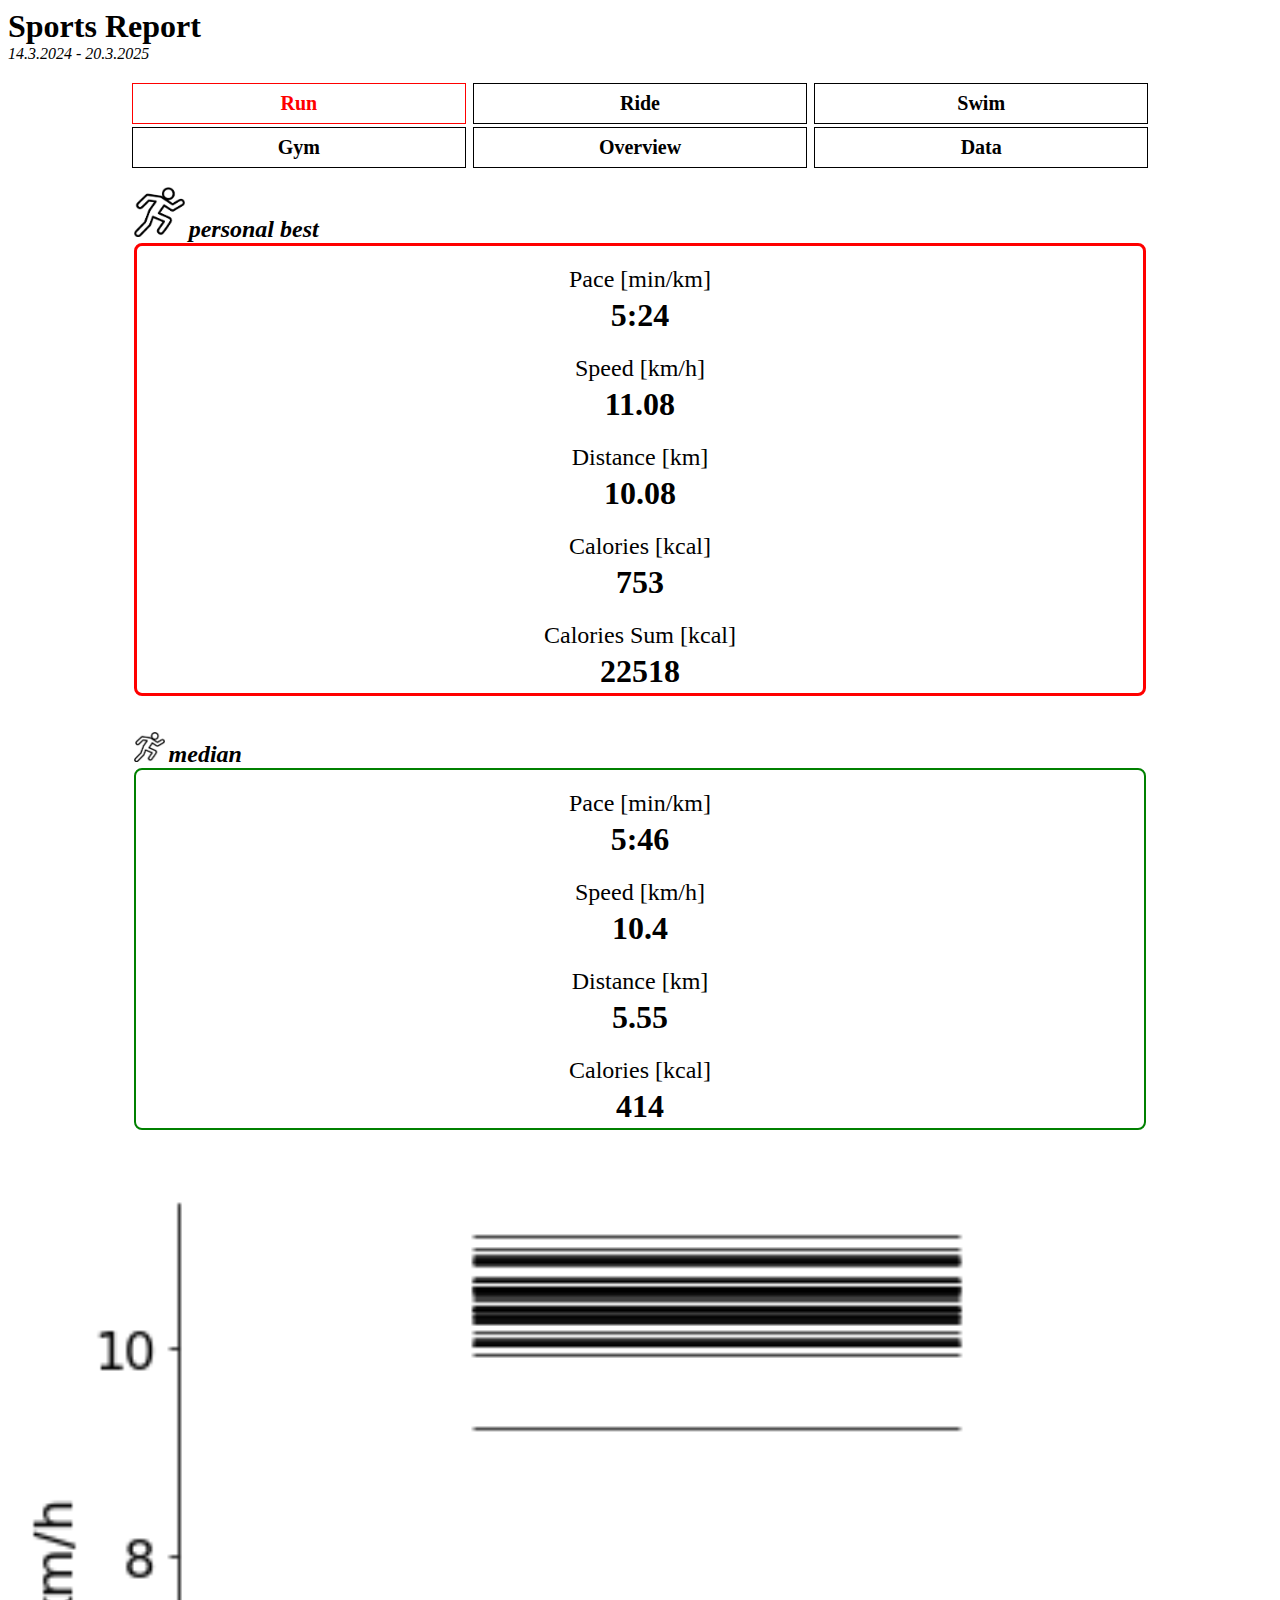
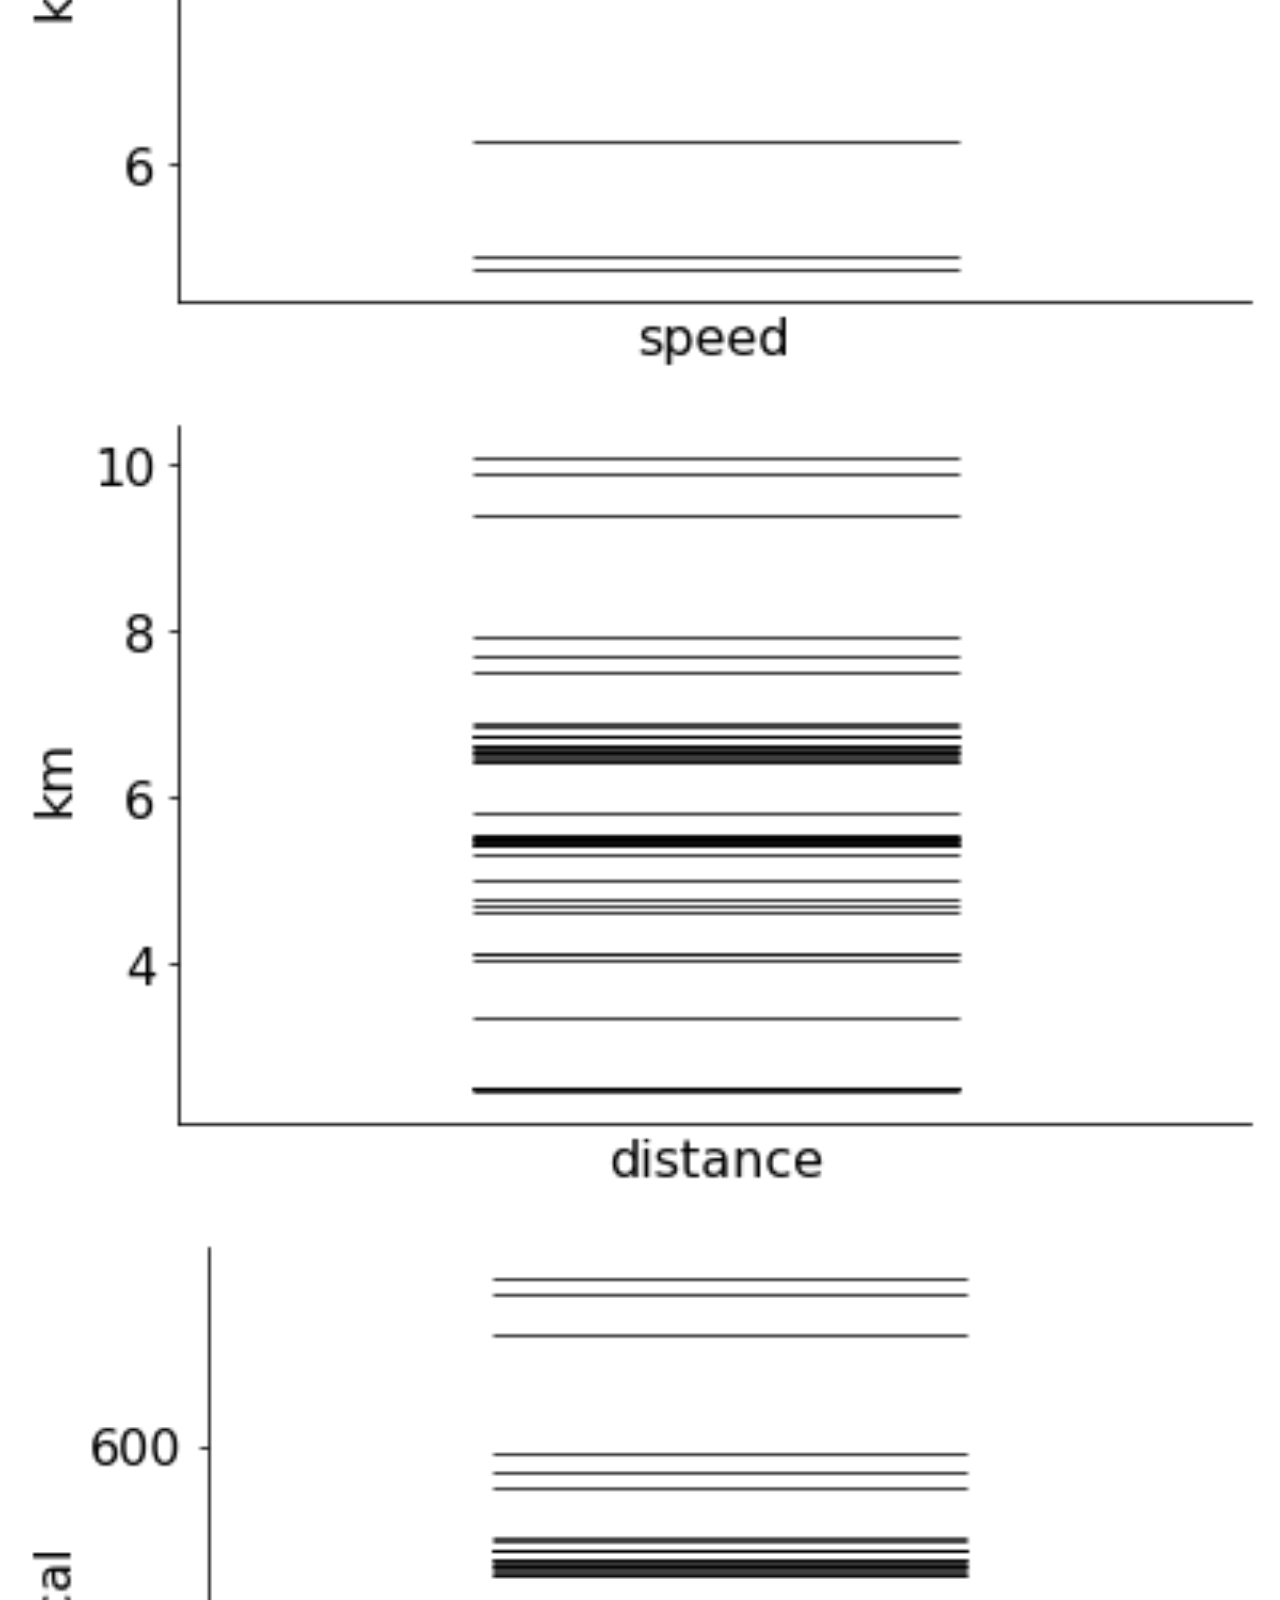
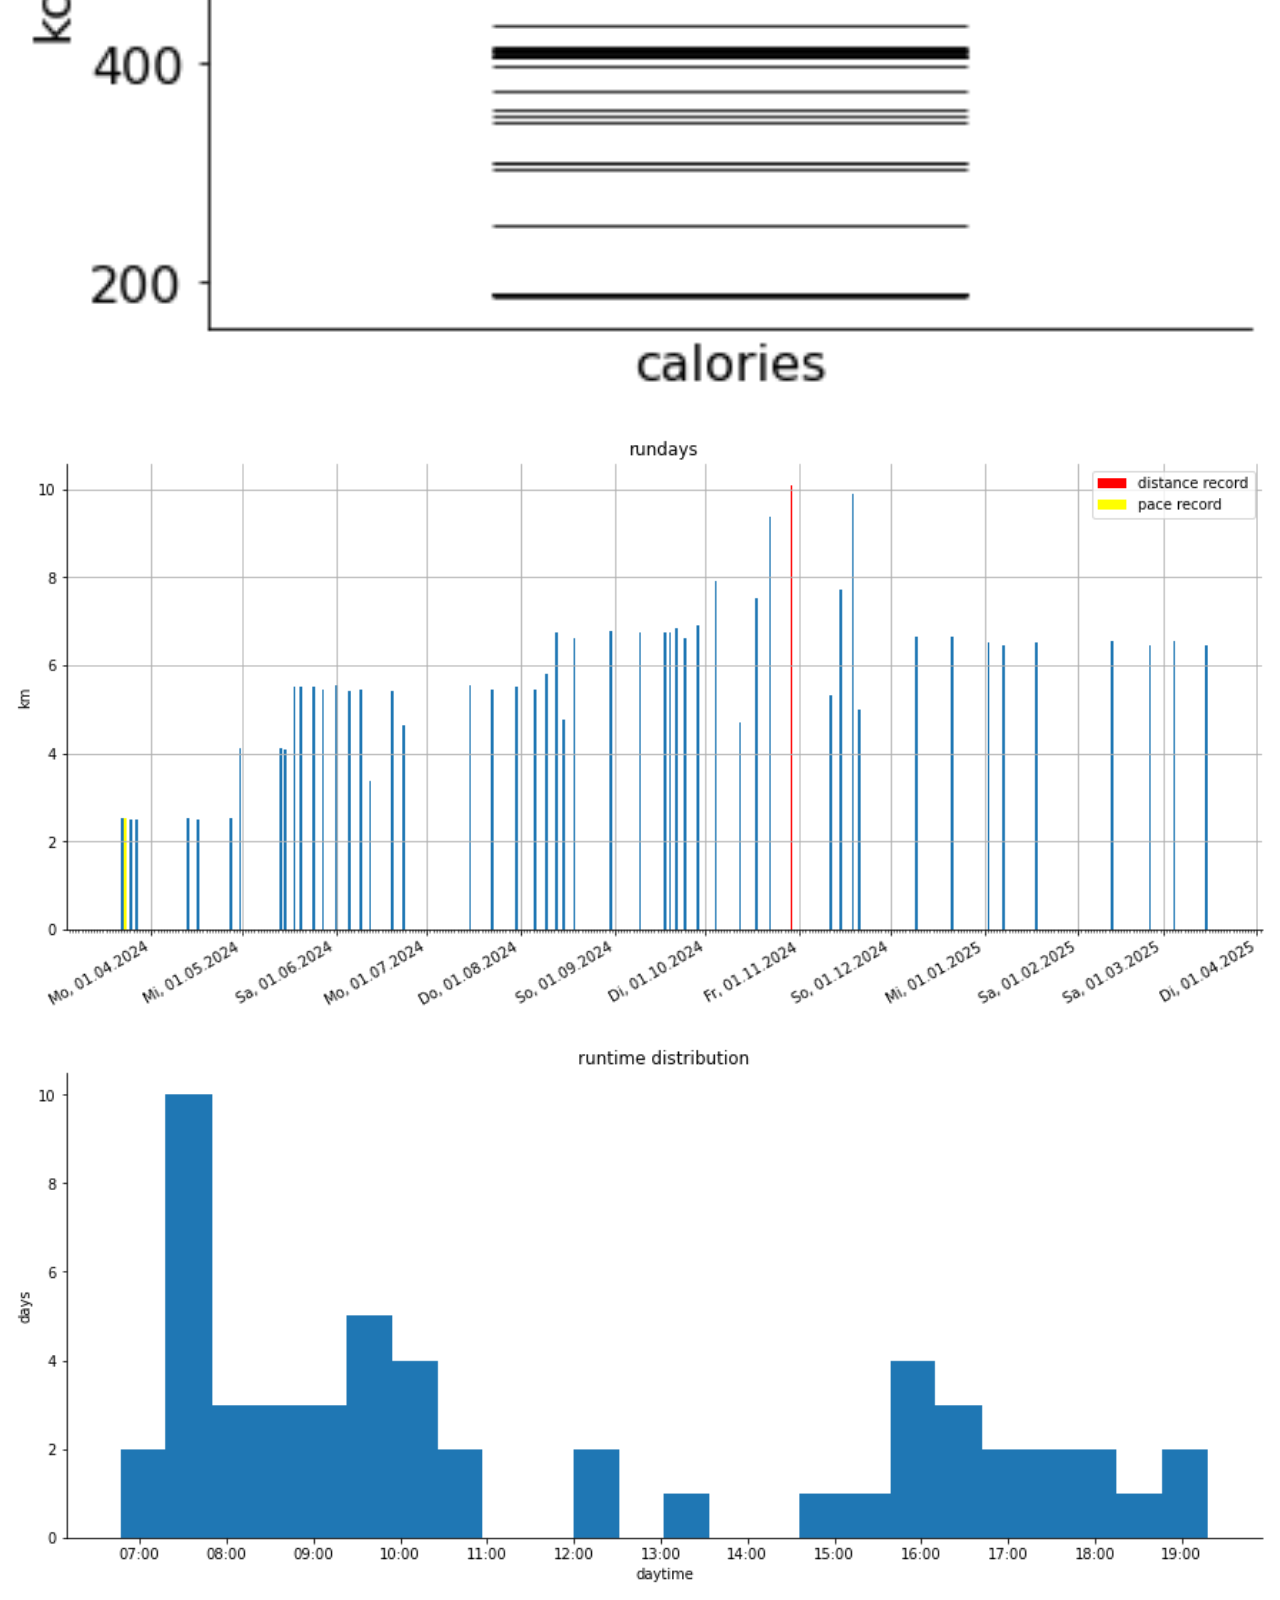
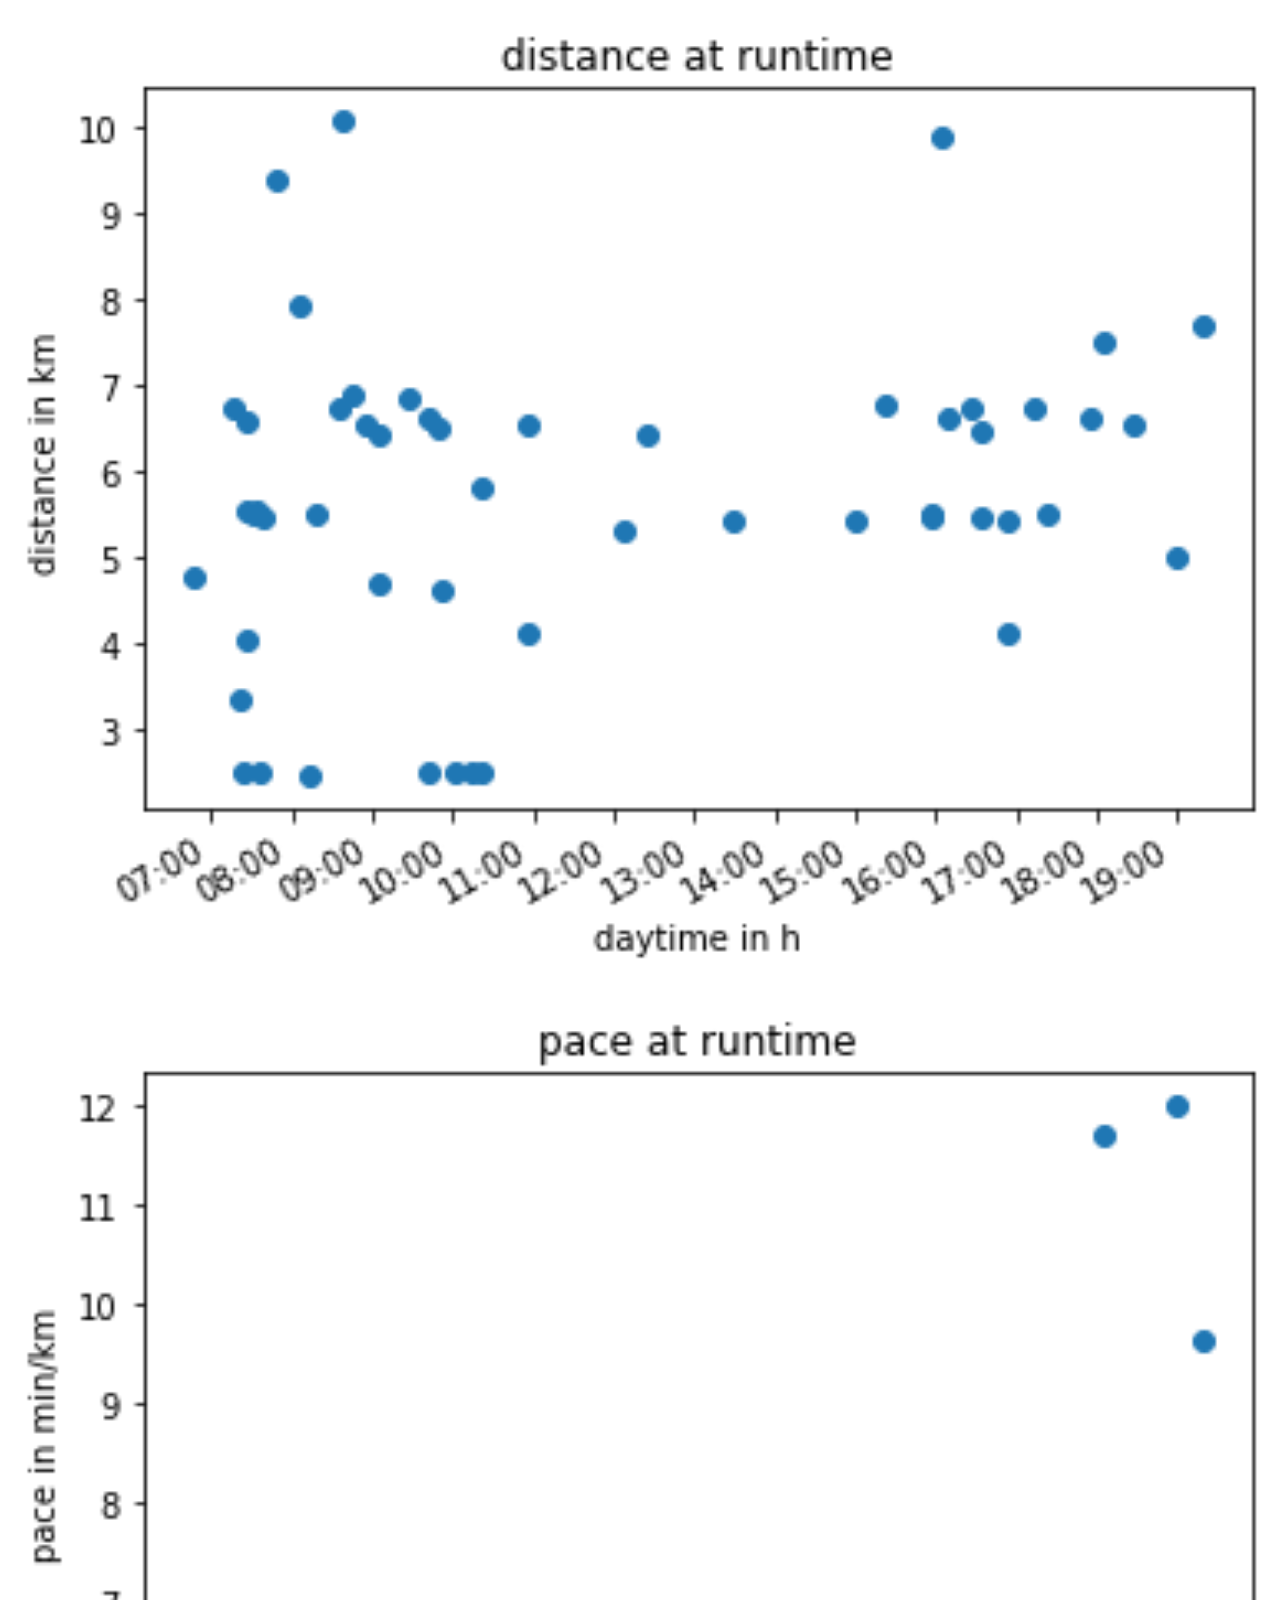
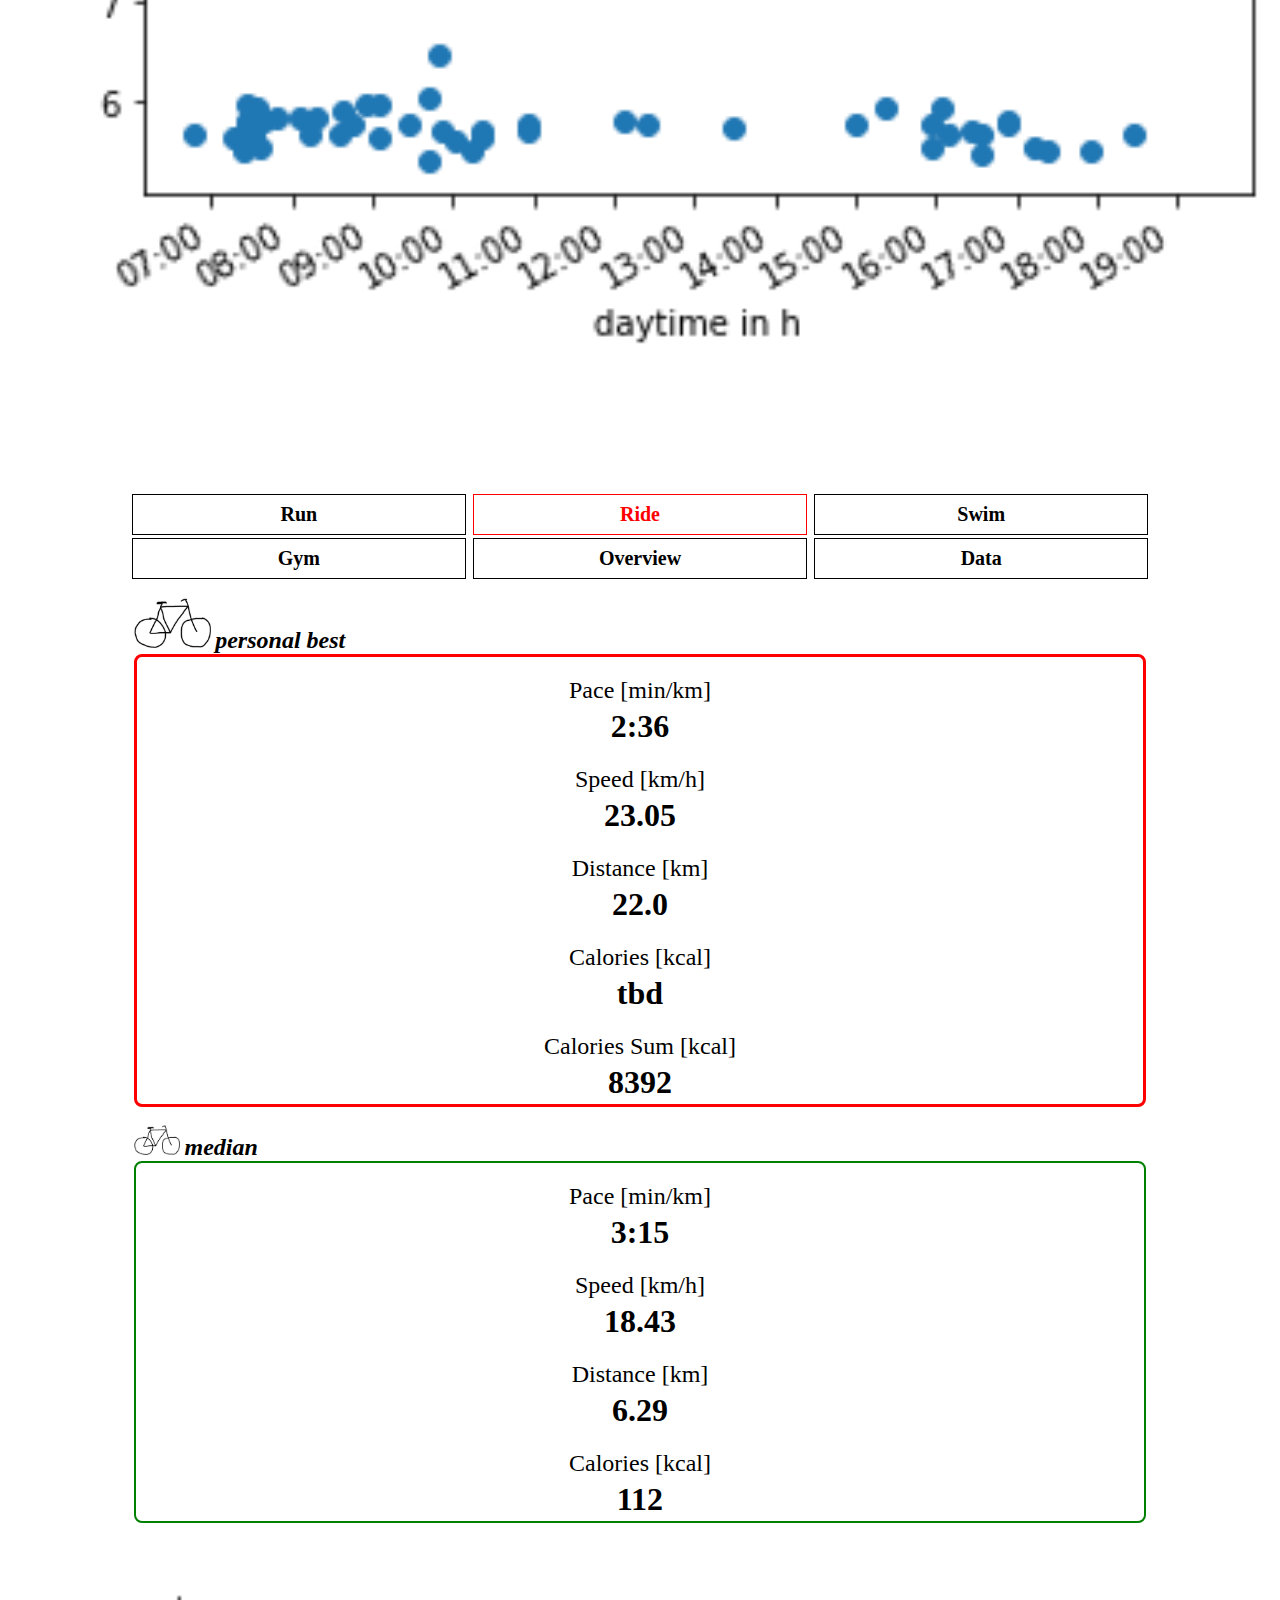
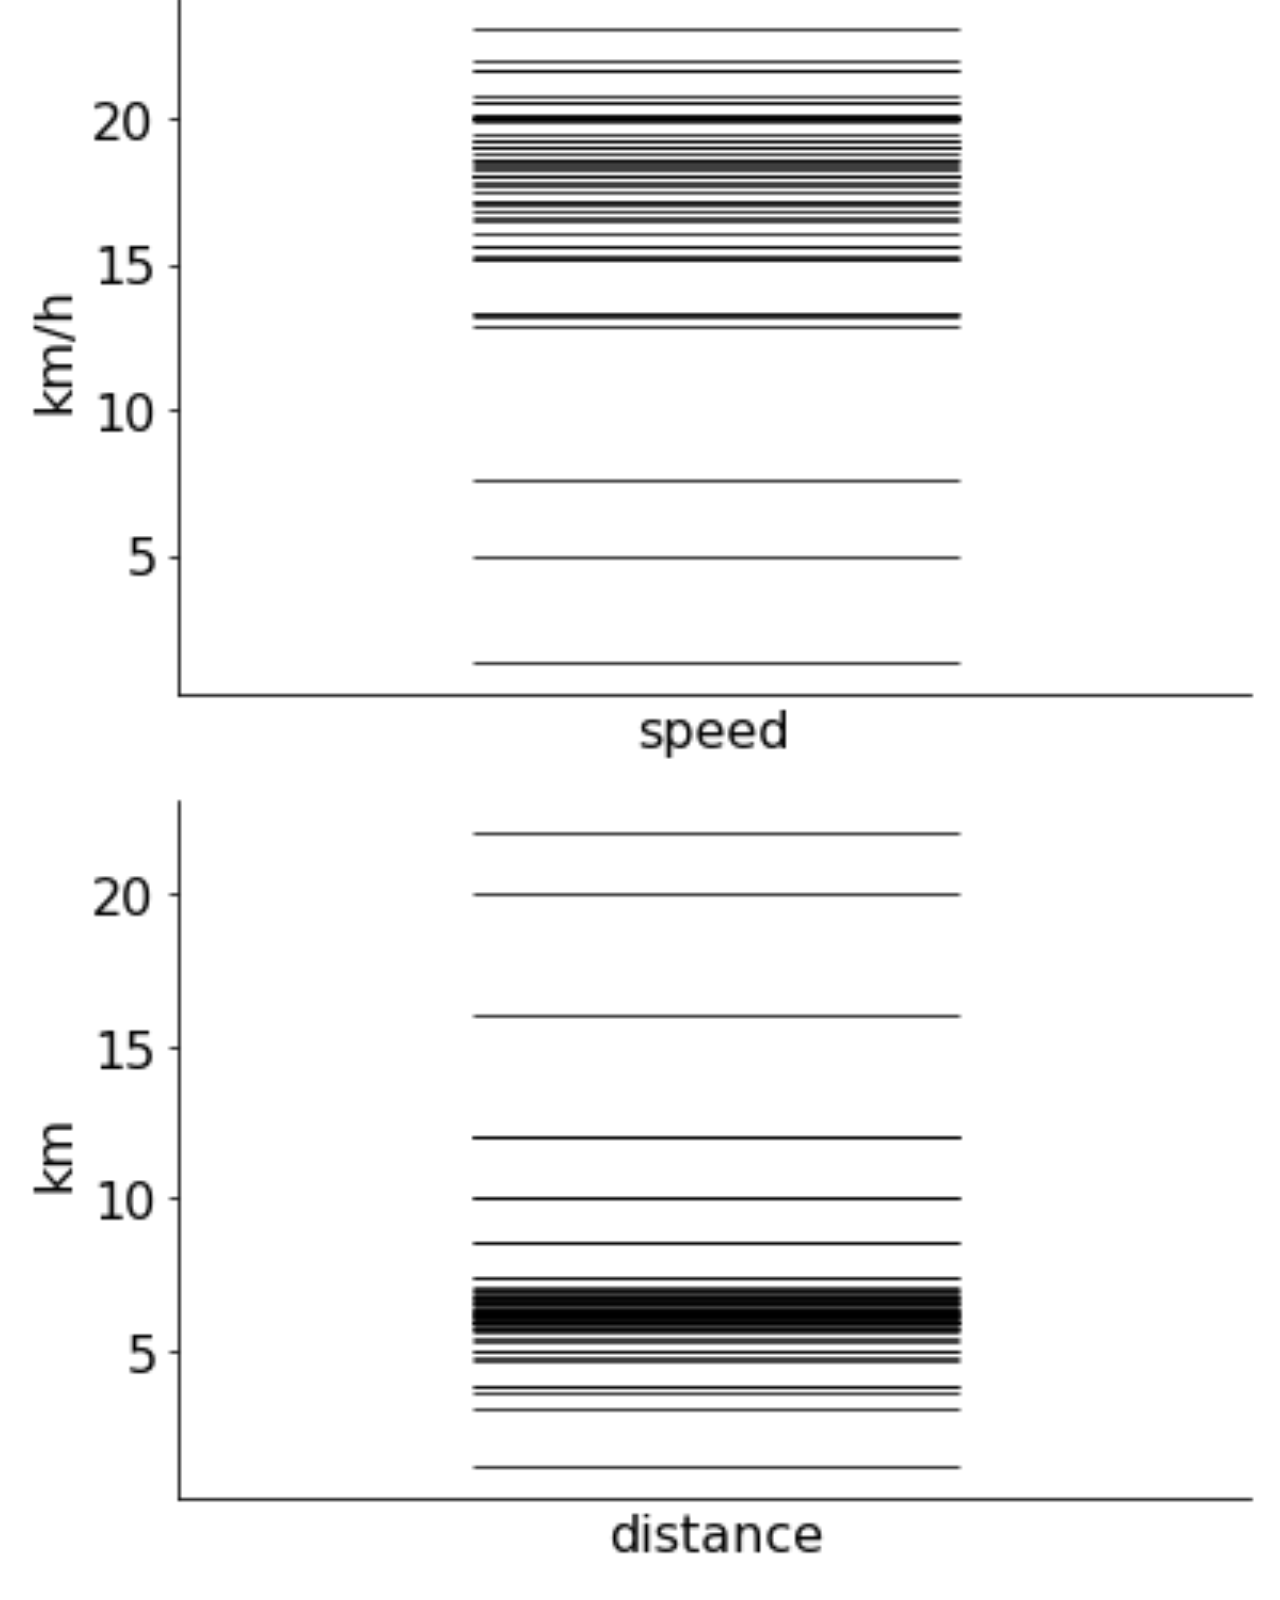
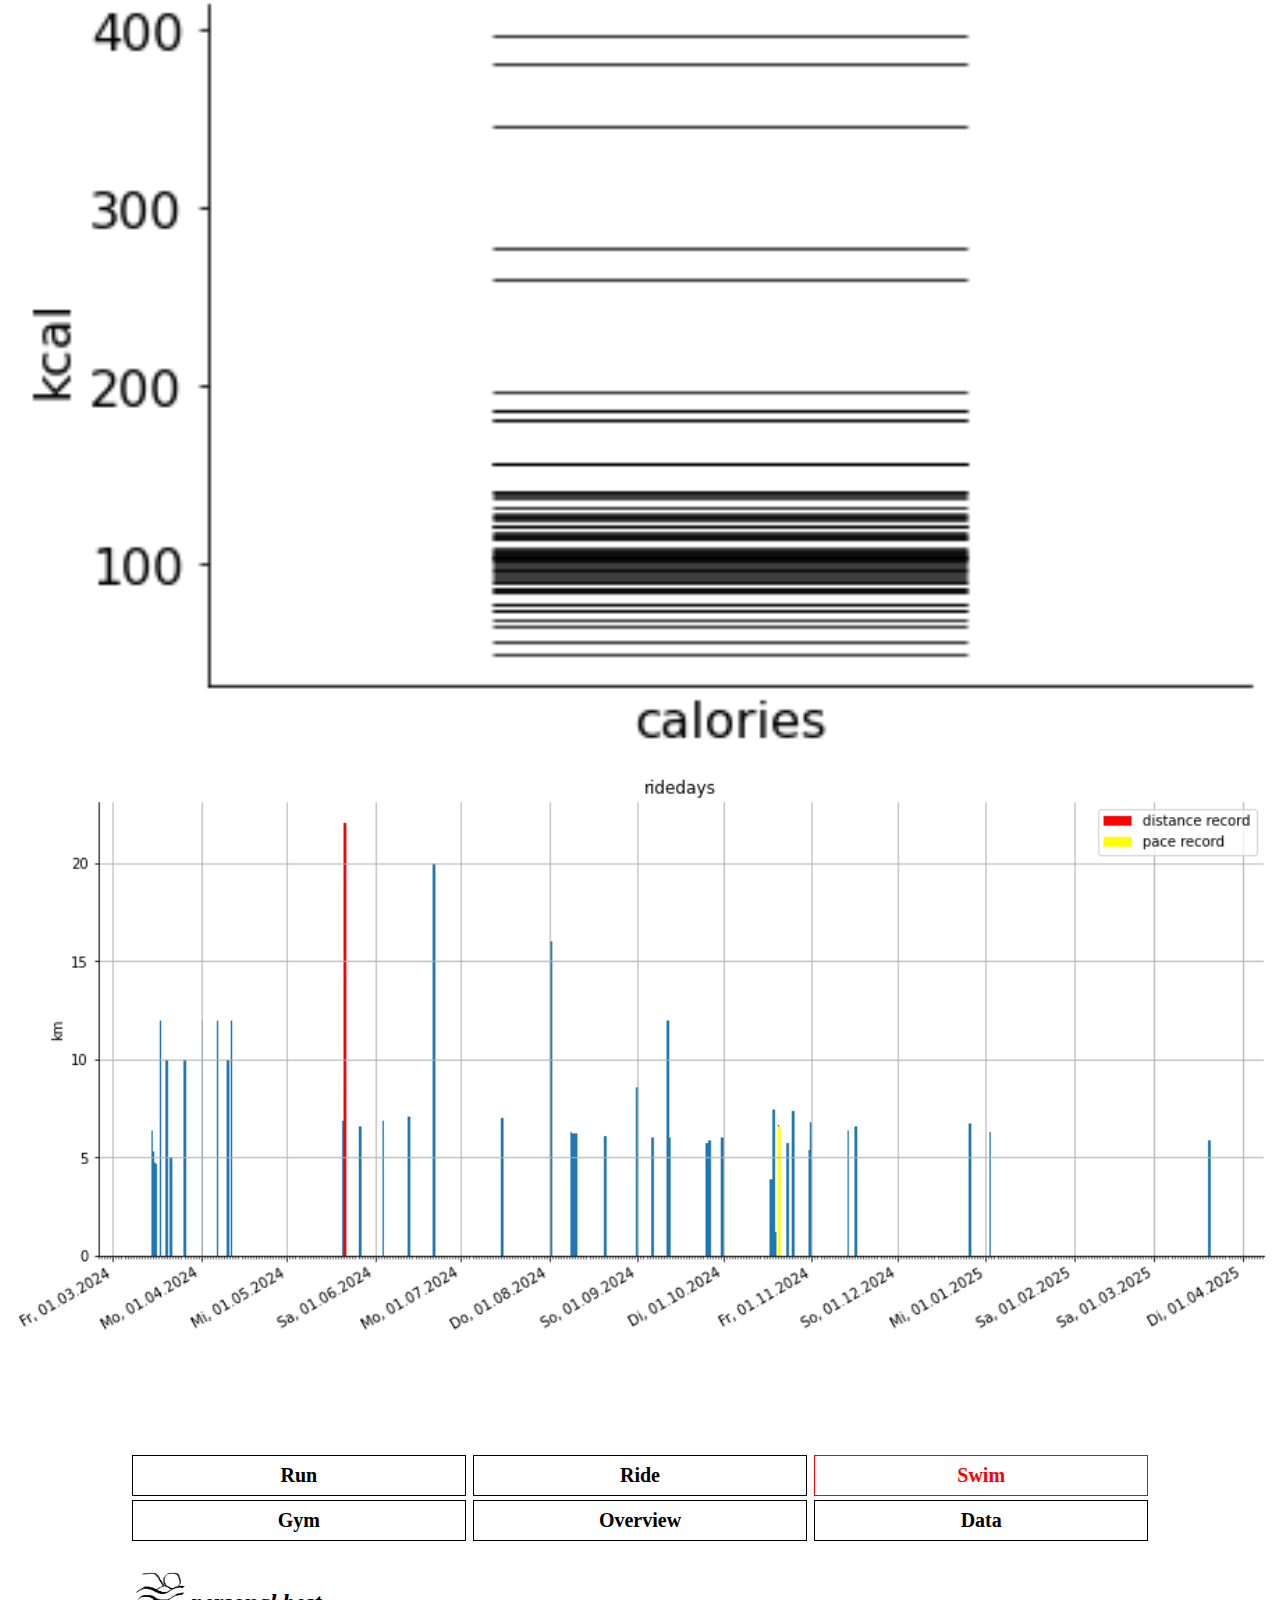
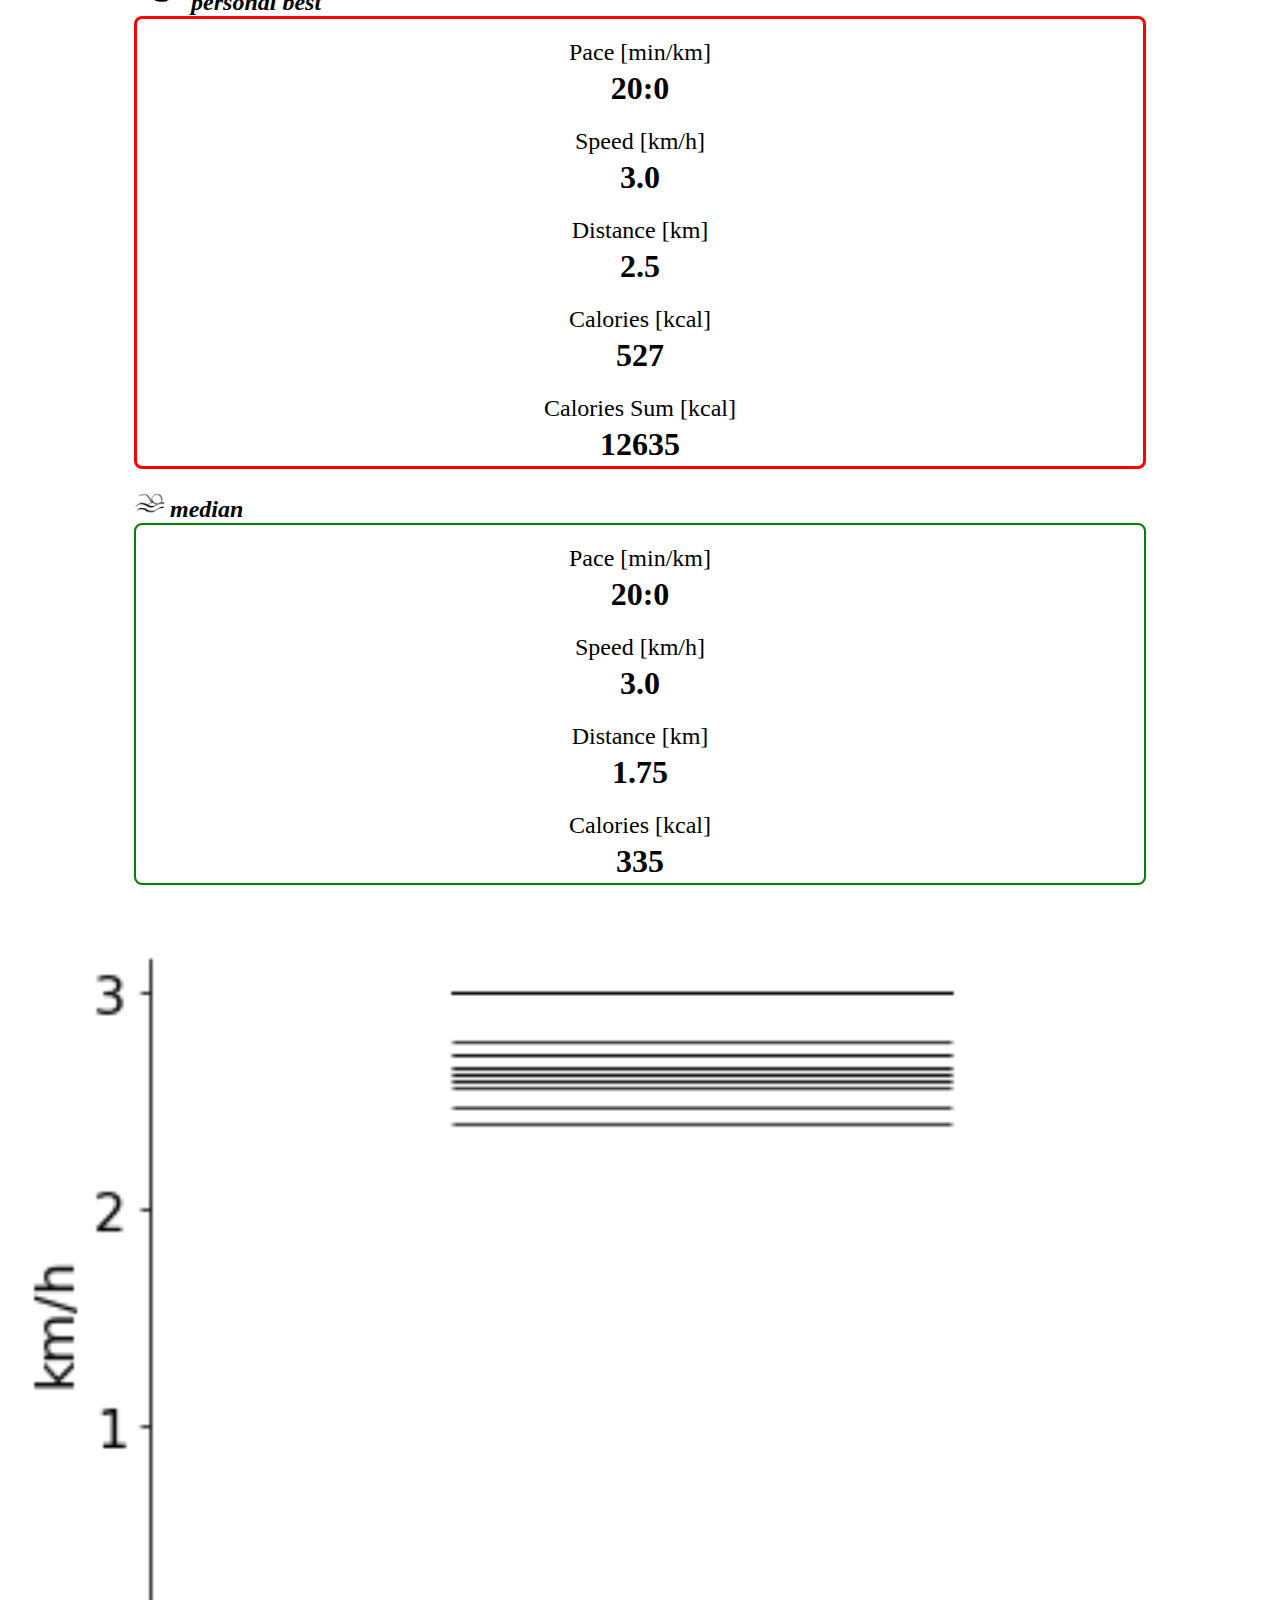
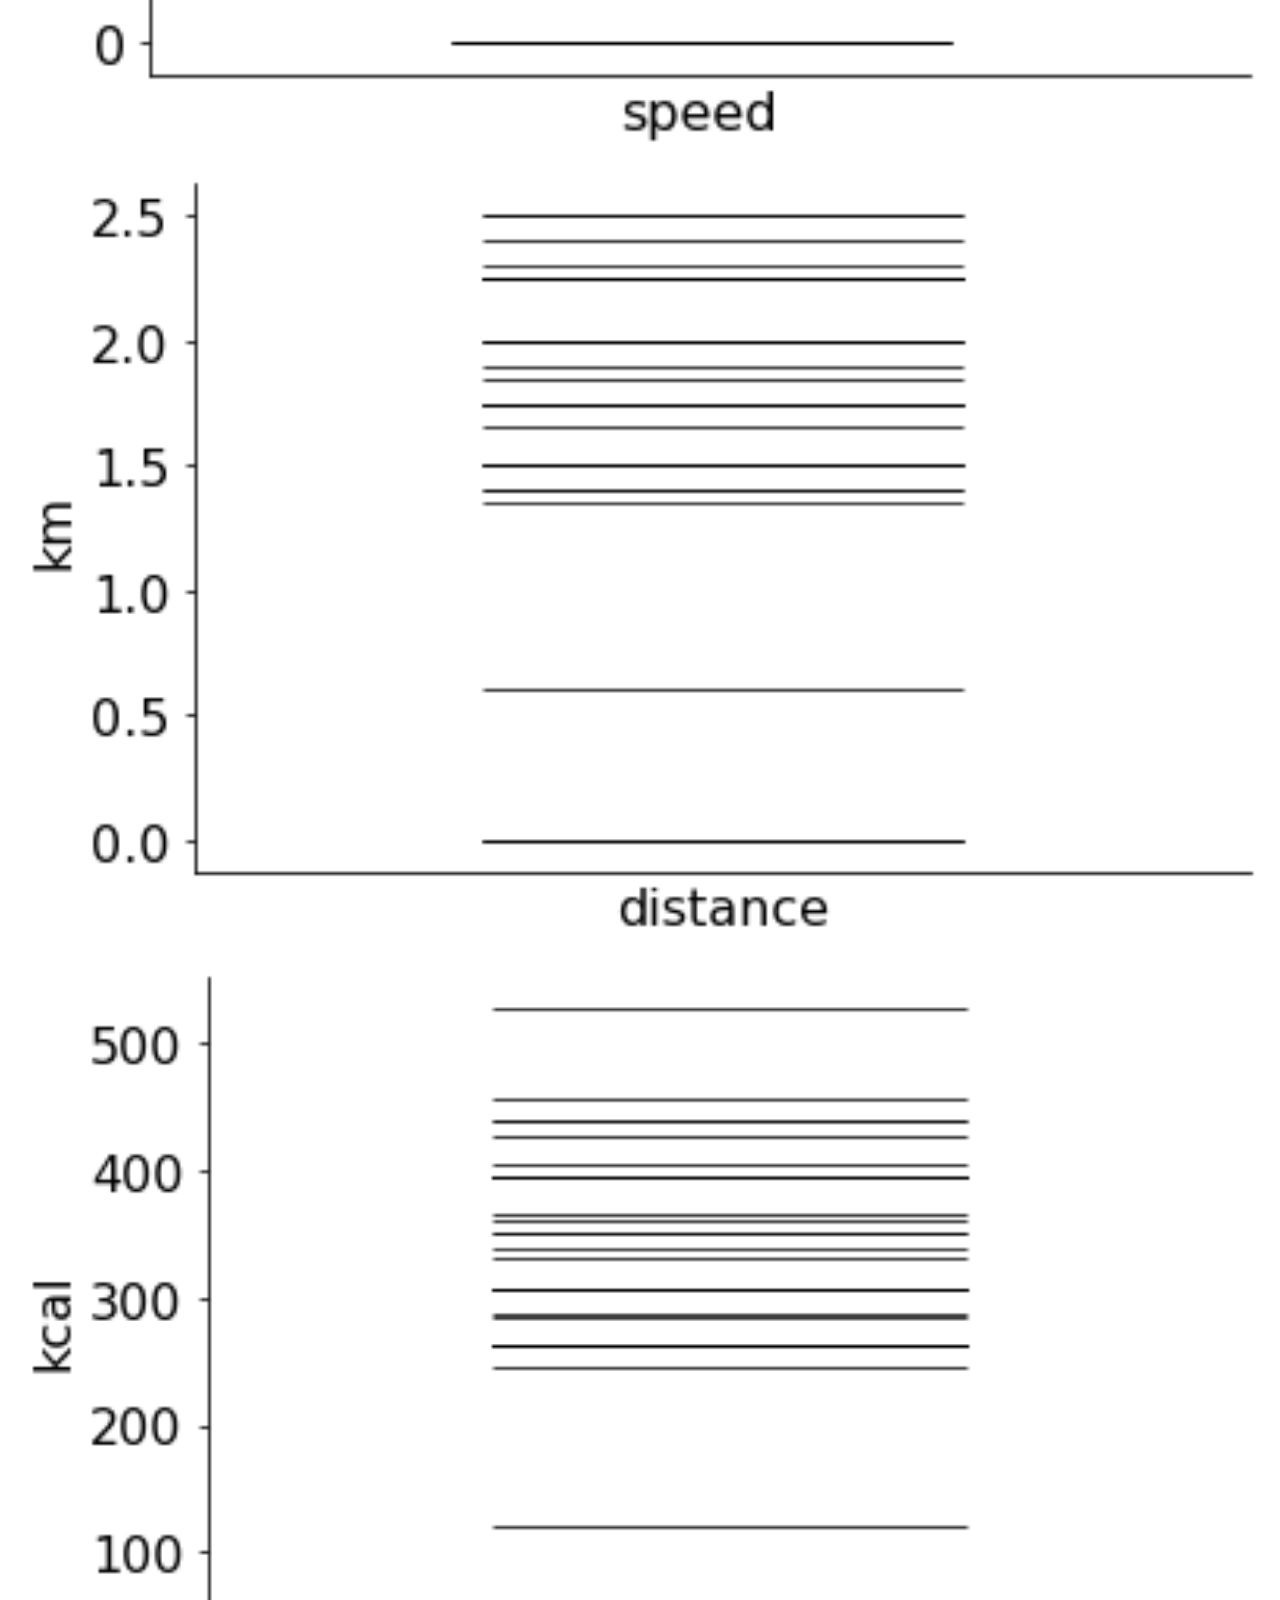
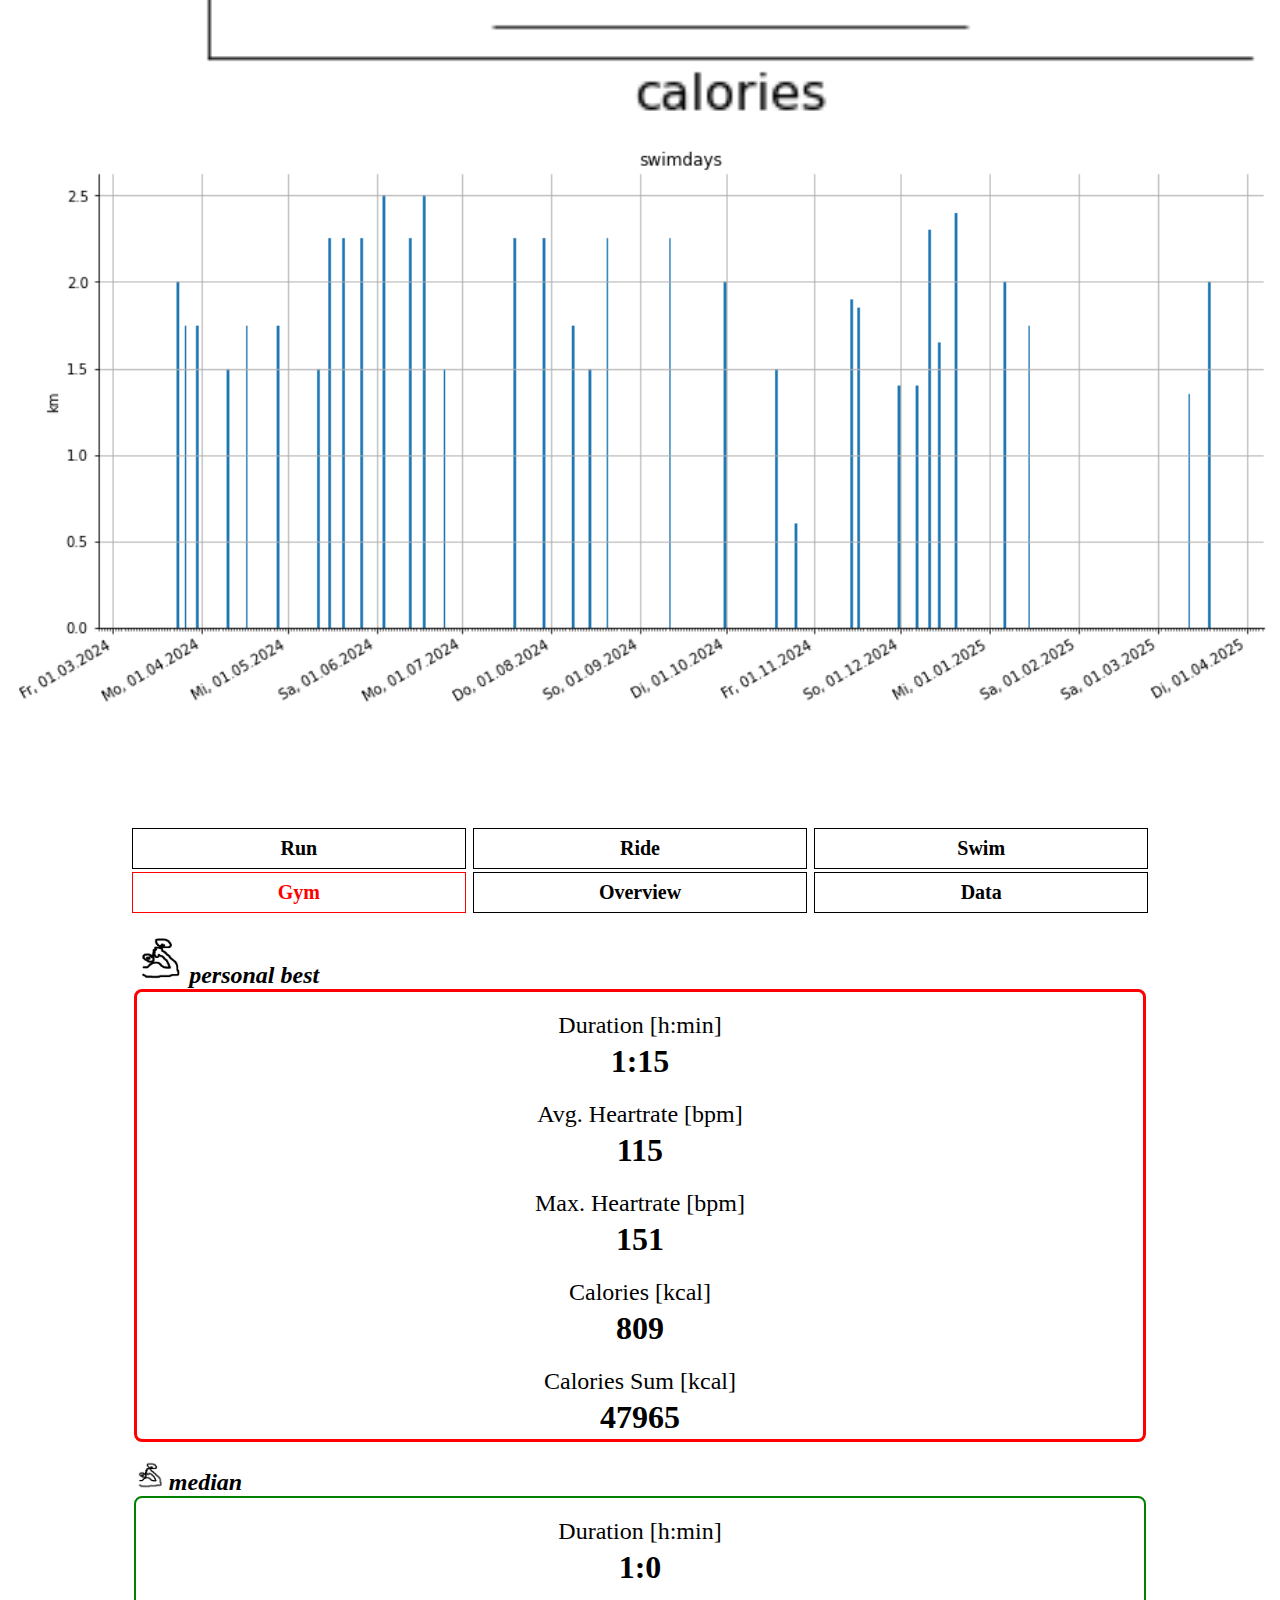
<file: index.html>
<!doctype html>
<html lang="de">
<head>
    <meta charset="utf-8">
    <meta name="viewport" content="width=device-width, initial-scale=1.0">
    <link rel="stylesheet" href="stylesheet.css">
    <title>Sports Report</title>
</head>
<body>
<header>        
    <a style="padding: 0; margin: 0; font-size: 2em; font-weight: bold">Sports Report</a></br>
    <a style="padding: 0; margin: 0; font-size: 1em; font-style: italic">14.3.2024 - 20.3.2025</a>
</br></br>  
</header>
<nav>
<ul>
<li style="border-color: red"><a style="color: red">Run</a></li>
<li><a href="#ridelink">Ride</a></li>
<li><a href="#swimlink">Swim</a></li>
<li><a href="#gymlink">Gym</a></li>
<li><a href="#overviewlink">Overview</a></li>
<li><a href="#top">Data</a></li>
</ul>
</nav>
<main>
</br>
<img style="margin-left: 10%" src='pikto_run.jpeg' height="50"> 
<a id="persbest">personal best</a></br>

<table id="recordtable">
<tr>
            <td id="recordunit">Pace [min/km]</td>
           </tr>
          <tr>
            <td id="recordvalue">5:24</td>
           </tr>
           <tr>
            <td id="recordunit">Speed [km/h]</td>
           </tr>
           <tr>
            <td id="recordvalue">11.08</td>
           </tr>
           <tr>
            <td id="recordunit">Distance [km]</td>
           </tr>
           <tr>
            <td id="recordvalue">10.08</td>
           </tr>
            <tr>
            <td id="recordunit">Calories [kcal]</td>
           </tr>
        <tr>
            <td id="recordvalue">753</td>
           </tr>
           <tr>
            <td id="recordunit">Calories Sum [kcal]</td>
           </tr>
        <tr>
            <td id="recordvalue">22518</td>
           </tr>
</table>
</br>
</br>
<img style="margin-left: 10%" src='pikto_run.jpeg' height="30"> 
<a id="persbest">median</a></br>
<table id="mediantable">
<tr>
            <td id="recordunit">Pace [min/km]</td>
           </tr>
          <tr>
            <td id="recordvalue">5:46</td>
           </tr>
           <tr>
            <td id="recordunit">Speed [km/h]</td>
           </tr>
           <tr>
            <td id="recordvalue">10.4</td>
           </tr>
           <tr>
            <td id="recordunit">Distance [km]</td>
           </tr>
           <tr>
            <td id="recordvalue">5.55</td>
           </tr>
            <tr>
            <td id="recordunit">Calories [kcal]</td>
           </tr>
        <tr>
            <td id="recordvalue">414</td>
           </tr>
</table>
</br>
</br>
</br>
<img src='records_run_speed.png' width="100%"></br></br>
<img src='records_run_dist.png' width="100%"></br></br>
<img src='records_run_calo.png' width="100%"></br></br>
<img src='rundays.png' width="100%"></br></br>
<img src='runtime_distribution.png' width="100%"></br></br>
<img src='distance_at_runtime.png' width="100%"></br></br>
<img src='pace_at_runtime.png' width="100%"></br></br>

<p id="ridelink"></p>
<a style="padding: 0; margin: 0; font-size: 2em; font-weight: bold; color: white">Sports Report</a></br>
<a style="padding: 0; margin: 0; font-size: 2em; font-style: italic; color: white">14.3.2024 - 18.1.2025</a></br></br>

<nav>
<ul>
<li><a href="#top">Run</a></li>
<li style="border-color: red"><a style="color: red">Ride</a></li>
<li><a href="#swimlink">Swim</a></li>
<li><a href="#gymlink">Gym</a></li>
<li><a href="#overviewlink">Overview</a></li>
<li><a href="#top">Data</a></li>
</ul>
</nav>

</br>
<img style="margin-left: 10%" src='pikto_ride.jpeg' height="50"> 
<a id="persbest">personal best</a></br>

<table id="recordtable">
          <tr>
            <td id="recordunit">Pace [min/km]</td>
           </tr>
          <tr>
            <td id="recordvalue">2:36</td>
           </tr>
           <tr>
            <td id="recordunit">Speed [km/h]</td>
           </tr>
           <tr>
            <td id="recordvalue">23.05</td>
           </tr>
           <tr>
            <td id="recordunit">Distance [km]</td>
           </tr>
           <tr>
            <td id="recordvalue">22.0</td>
           </tr>
            <tr>
            <td id="recordunit">Calories [kcal]</td>
           </tr>
        <tr>
            <td id="recordvalue">tbd</td>
           </tr>
           <tr>
            <td id="recordunit">Calories Sum [kcal]</td>
           </tr>
        <tr>
            <td id="recordvalue">8392</td>
           </tr>
</table>
</br>
<img style="margin-left: 10%" src='pikto_ride.jpeg' height="30"> 
<a id="persbest">median</a></br>

<table id="mediantable">
          <tr>
            <td id="recordunit">Pace [min/km]</td>
           </tr>
          <tr>
            <td id="recordvalue">3:15</td>
           </tr>
           <tr>
            <td id="recordunit">Speed [km/h]</td>
           </tr>
           <tr>
            <td id="recordvalue">18.43</td>
           </tr>
           <tr>
            <td id="recordunit">Distance [km]</td>
           </tr>
           <tr>
            <td id="recordvalue">6.29</td>
           </tr>
            <tr>
            <td id="recordunit">Calories [kcal]</td>
           </tr>
        <tr>
            <td id="recordvalue">112</td>
           </tr>
</table>
</br>
</br>
</br>
<img src='records_ride_speed.png' width="100%"></br>
<img src='records_ride_dist.png' width="100%"></br>
<img src='records_ride_calo.png' width="100%"></br>
<img src='ridedays.png' width="100%"></br>

<p id="swimlink"></p>
<a style="padding: 0; margin: 0; font-size: 2em; font-weight: bold; color: white">Sports Report</a></br>
<a style="padding: 0; margin: 0; font-size: 2em; font-style: italic; color: white">14.3.2024 - 18.1.2025</a></br></br>

<nav>
<ul>
<li><a href="#top">Run</a></li>
<li><a href="#ridelink">Ride</a></li>
<li style="border-color: red"><a style="color: red">Swim</a></li>
<li><a href="#gymlink">Gym</a></li>
<li><a href="#overviewlink">Overview</a></li>
<li><a href="#top">Data</a></li>
</ul>
</nav>

</br>
<img style="margin-left: 10%" src='pikto_swim.jpeg' height="50"> 
<a id="persbest">personal best</a></br>

<table id="recordtable">
          <tr>
            <td id="recordunit">Pace [min/km]</td>
           </tr>
          <tr>
            <td id="recordvalue">20:0</td>
           </tr>
           <tr>
            <td id="recordunit">Speed [km/h]</td>
           </tr>
           <tr>
            <td id="recordvalue">3.0</td>
           </tr>
           <tr>
            <td id="recordunit">Distance [km]</td>
           </tr>
           <tr>
            <td id="recordvalue">2.5</td>
           </tr>
            <tr>
            <td id="recordunit">Calories [kcal]</td>
           </tr>
        <tr>
            <td id="recordvalue">527</td>
           </tr>
           <tr>
            <td id="recordunit">Calories Sum [kcal]</td>
           </tr>
        <tr>
            <td id="recordvalue">12635</td>
           </tr>
</table>
</br>
<img style="margin-left: 10%" src='pikto_swim.jpeg' height="30"> 
<a id="persbest">median</a></br>

<table id="mediantable">
          <tr>
            <td id="recordunit">Pace [min/km]</td>
           </tr>
          <tr>
            <td id="recordvalue">20:0</td>
           </tr>
           <tr>
            <td id="recordunit">Speed [km/h]</td>
           </tr>
           <tr>
            <td id="recordvalue">3.0</td>
           </tr>
           <tr>
            <td id="recordunit">Distance [km]</td>
           </tr>
           <tr>
            <td id="recordvalue">1.75</td>
           </tr>
            <tr>
            <td id="recordunit">Calories [kcal]</td>
           </tr>
        <tr>
            <td id="recordvalue">335</td>
           </tr>
</table>
</br>
</br>
</br>
            <img src='records_swim_speed.png' width="100%"></br>
            <img src='records_swim_dist.png' width="100%"></br>
            <img src='records_swim_calo.png' width="100%"></br>
            <img src='swimdays.png' width="100%"></br>
            

<p id="gymlink"></p>
<a style="padding: 0; margin: 0; font-size: 2em; font-weight: bold; color: white">Sports Report</a></br>
<a style="padding: 0; margin: 0; font-size: 2em; font-style: italic; color: white">14.3.2024 - 18.1.2025</a></br></br>

<nav>
<ul>
<li><a href="#top">Run</a></li>
<li><a href="#ridelink">Ride</a></li>
<li><a href="#swimlink">Swim</a></li>
<li style="border-color: red"><a style="color: red">Gym</a></li>
<li><a href="#overviewlink">Overview</a></li>
<li><a href="#top">Data</a></li>
</ul>
</nav>

</br>
<img style="margin-left: 10%" src='pikto_gym.jpeg' height="50"> 
<a id="persbest">personal best</a></br>

<table id="recordtable">
          <tr>
            <td id="recordunit">Duration [h:min]</td>
           </tr>
          <tr>
            <td id="recordvalue">1:15</td>
           </tr>
           <tr>
            <td id="recordunit">Avg. Heartrate [bpm]</td>
           </tr>
           <tr>
            <td id="recordvalue">115</td>
           </tr>
           <tr>
            <td id="recordunit">Max. Heartrate [bpm]</td>
           </tr>
           <tr>
            <td id="recordvalue">151</td>
           </tr>
            <tr>
            <td id="recordunit">Calories [kcal]</td>
           </tr>
        <tr>
            <td id="recordvalue">809</td>
           </tr>
           <tr>
            <td id="recordunit">Calories Sum [kcal]</td>
           </tr>
        <tr>
            <td id="recordvalue">47965</td>
           </tr>
</table>
</br>
<img style="margin-left: 10%" src='pikto_gym.jpeg' height="30"> 
<a id="persbest">median</a></br>

<table id="mediantable">
          <tr>
            <td id="recordunit">Duration [h:min]</td>
           </tr>
          <tr>
            <td id="recordvalue">1:0</td>
           </tr>
           <tr>
            <td id="recordunit">Avg. Heartrate [bpm]</td>
           </tr>
           <tr>
            <td id="recordvalue">108</td>
           </tr>
           <tr>
            <td id="recordunit">Max. Heartrate [bpm]</td>
           </tr>
           <tr>
            <td id="recordvalue">132</td>
           </tr>
            <tr>
            <td id="recordunit">Calories [kcal]</td>
           </tr>
        <tr>
            <td id="recordvalue">400</td>
           </tr>
</table>
</br>
</br>
</br>
<img src='gymdays.png' width="100%"></br>
<img src='records_gym_calories.png' width="100%"></br>
<img src='records_gym_maxheart.png' width="100%"></br

<p id="overviewlink"></p>
<a style="padding: 0; margin: 0; font-size: 2em; font-weight: bold; color: white">Sports Report</a></br>
<a style="padding: 0; margin: 0; font-size: 2em; font-style: italic; color: white">14.3.2024 - 18.1.2025</a></br></br>

<nav>
<ul>
<li><a href="#top">Run</a></li>
<li><a href="#ridelink">Ride</a></li>
<li><a href="#swimlink">Swim</a></li>
<li><a href="#gymlink">Gym</a></li>
<li style="border-color: red"><a style="color: red">Overview</a></li>
<li><a href="#top">Data</a></li>
</ul>
</nav>
</br>

            <img src='overall_distance.png' width="100%"></br></br>
            <img src='overall_duration.png' width="100%"></br></br>
            <img src='overall_efficiency.png' width="100%"></br></br>
            <img src='overall_efficiency_pie.png' width="100%"></br></br>            
            <img src='overall_sportsdays.png' width="100%"></br></br>
            <img src='overall_sportsevents.png' width="100%"></br></br>

<nav>
<ul>
<li><a href="#top">Run</a></li>
<li><a href="#ridelink">Ride</a></li>
<li><a href="#swimlink">Swim</a></li>
<li><a href="#gymlink">Gym</a></li>
<li><a href="#overviewlink">Overview</a></li>
<li><a href="#top">Data</a></li>
</ul>
</nav>
</main>
</body>
</html>
</file>
<file: stylesheet.css>
header {
	background: white; 
	position:sticky;
	top: 0;
	left:  0;
	right: 0;
}
#persbest {  
	font-weight: bold; 
	font-size: 1.5em;
	font-style: italic;  
	color: black;
	}

#recordunit {
	text-align: center; 
	font-size: 1.5em; 
	padding-top: 0.75em
	}
#recordvalue {
	font-weight: bold; 
	font-size: 2em; 
	text-align: center
	}
#recordtable {
	width: 80%;
	border-radius: 0.5em; 
	border: 3px solid red; 
	padding: 0;
	margin-right: 10%;
	margin-left: 10%;
	clear: both
}
#mediantable {
	width: 80%;
	border-radius: 0.5em; 
	border: 2px solid green; 
	padding: 0;
	margin-right: 10%;
	margin-left: 10%;
	clear: both
}

nav ul {
	background: white;
	margin: 0;
	padding: 0;
	text-align: center;
}

nav li {
	list-style: none;
    	background-color: white;
	margin: 0.1em;
	border: thin solid;
	padding: 0.5em;
	text-align: center;
	display: inline-block;
	width: 25%
}

nav a {
    	text-decoration: none; 
    	font-weight: bold;
    	color: black; 
	font-size: 1.25em;
	display: block
}
</file>
